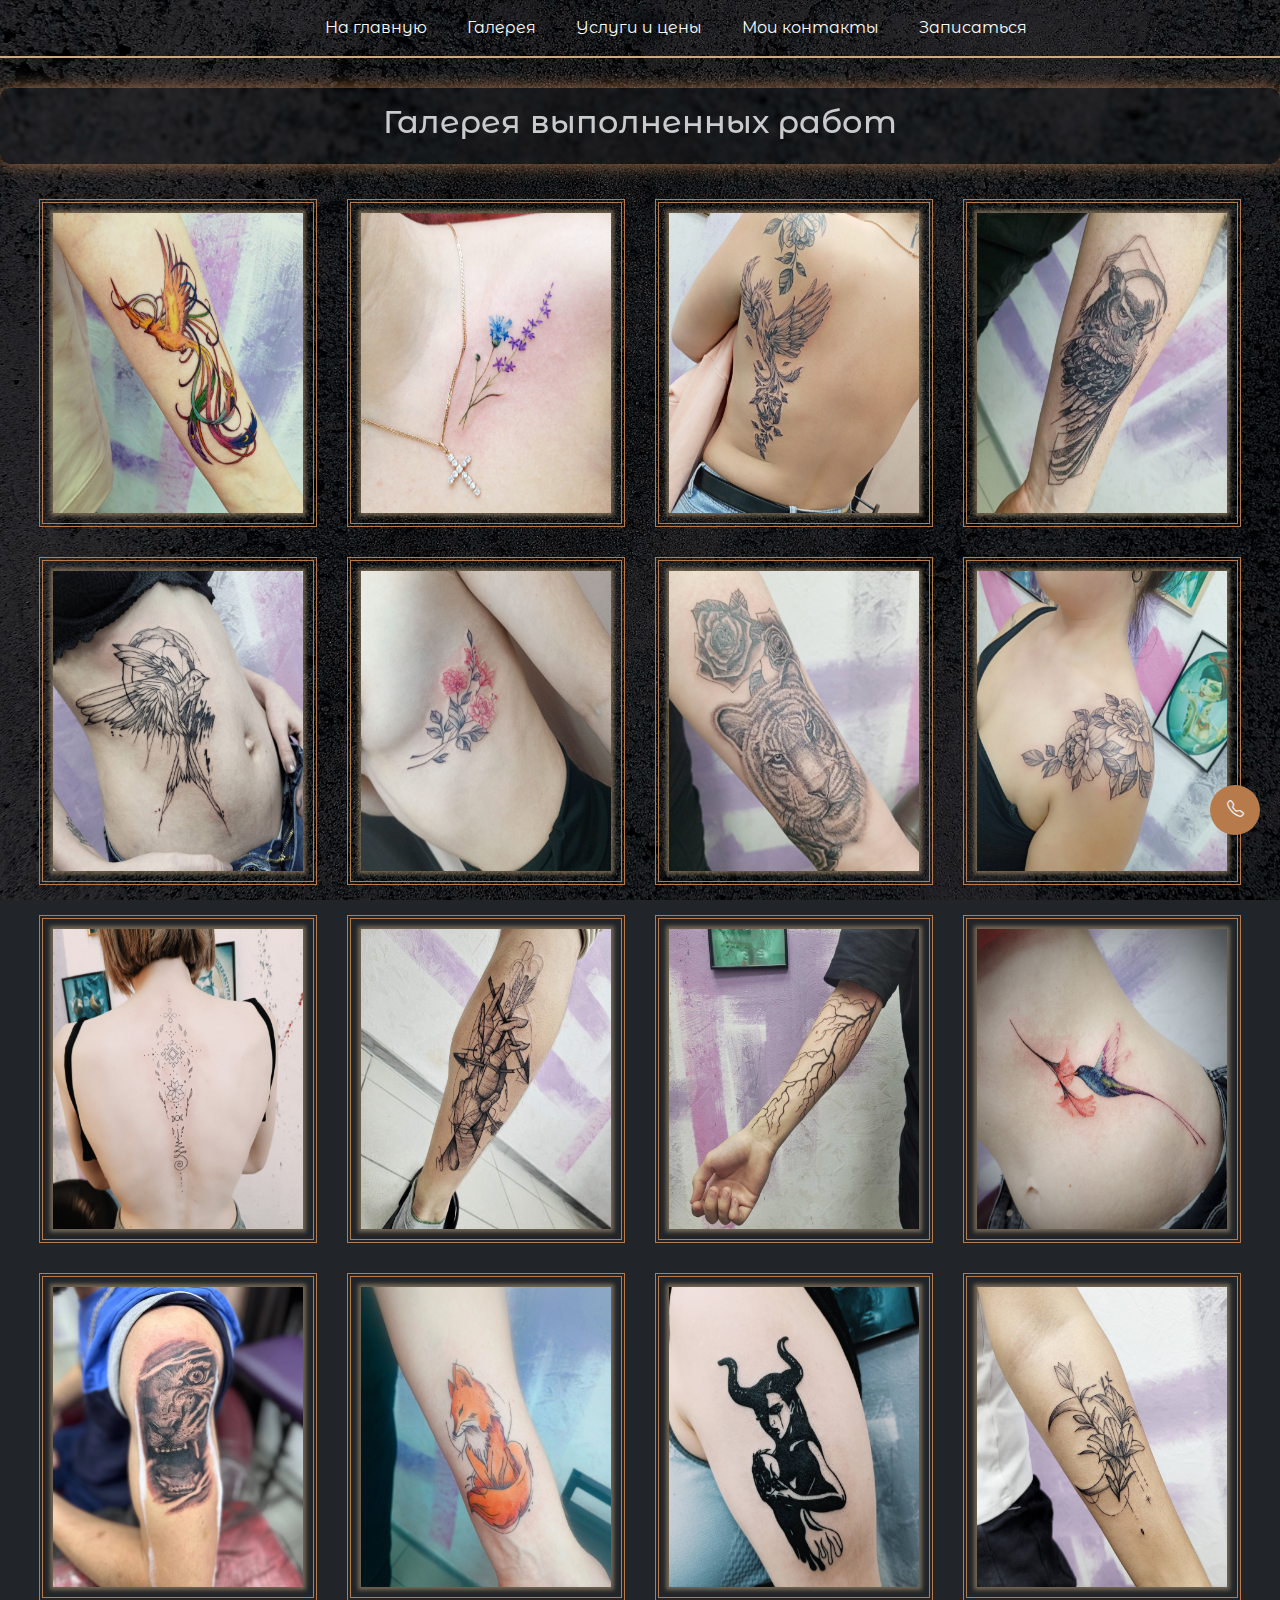
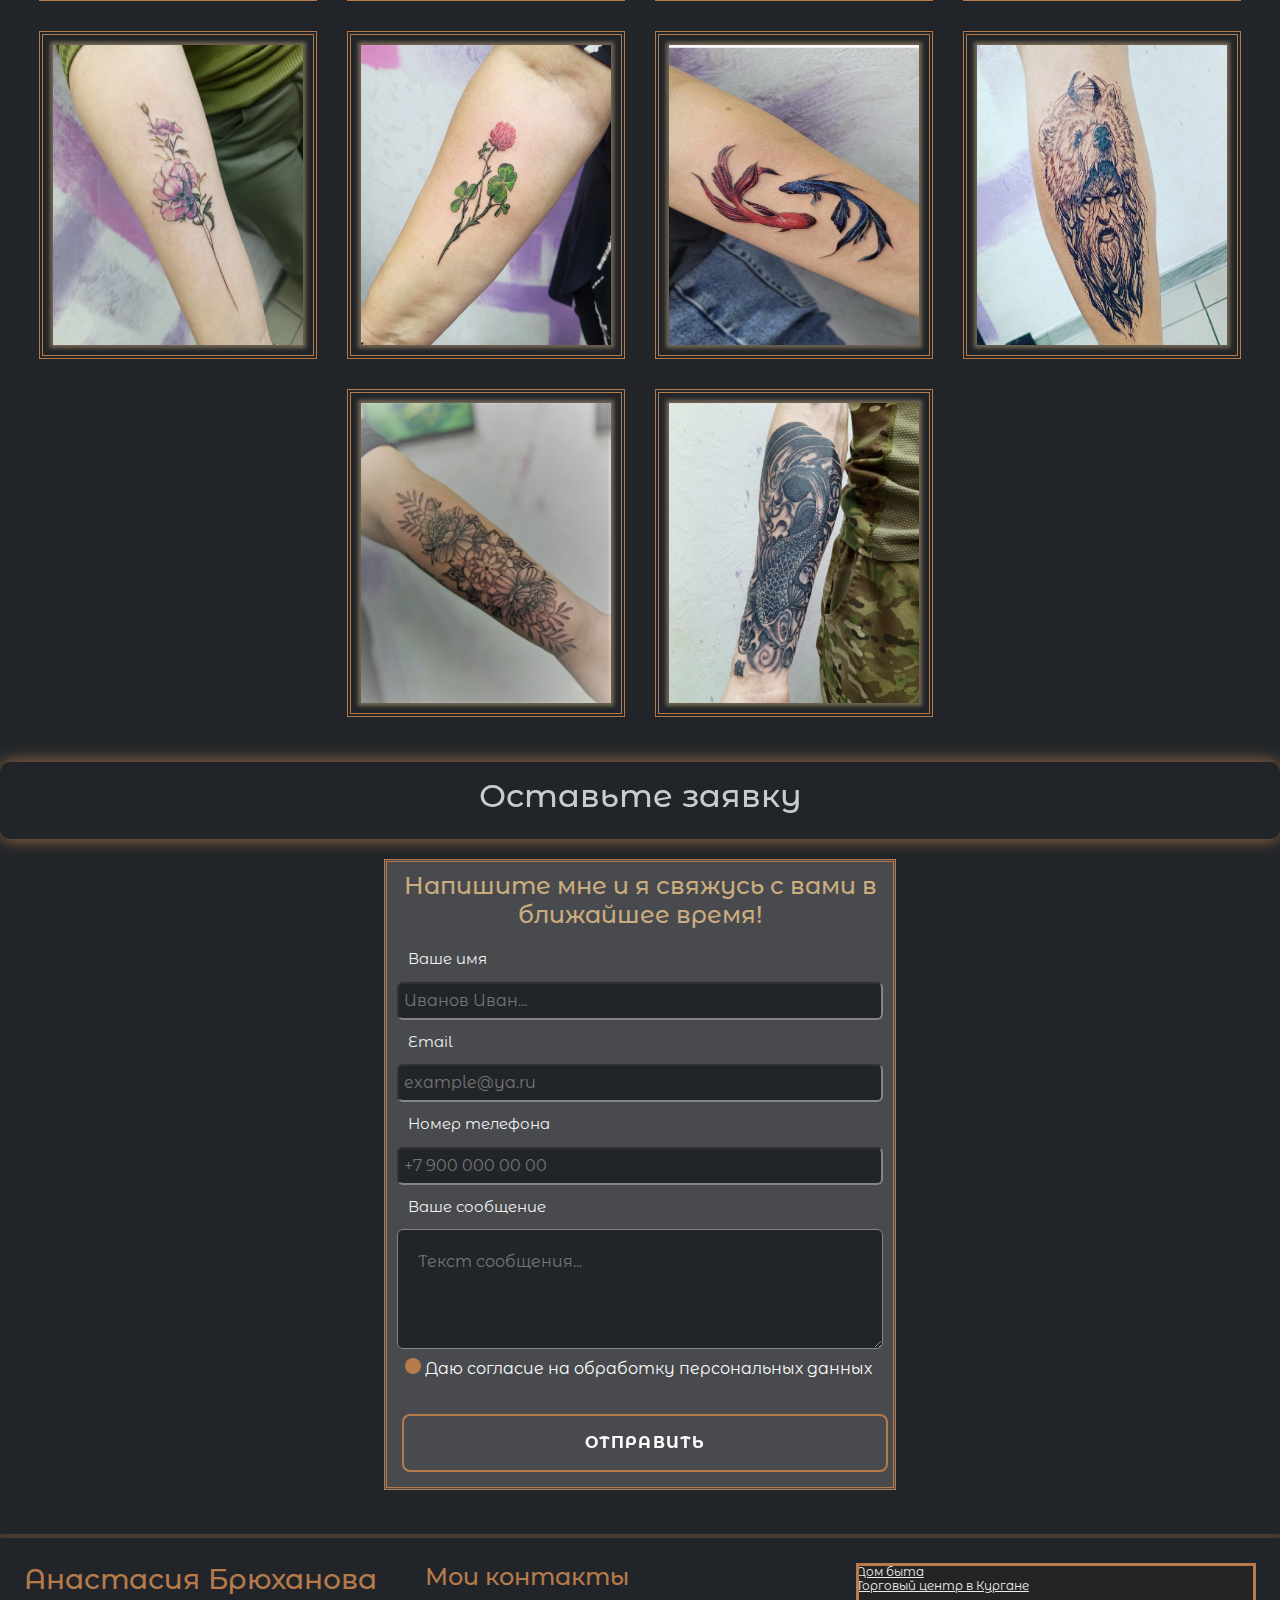
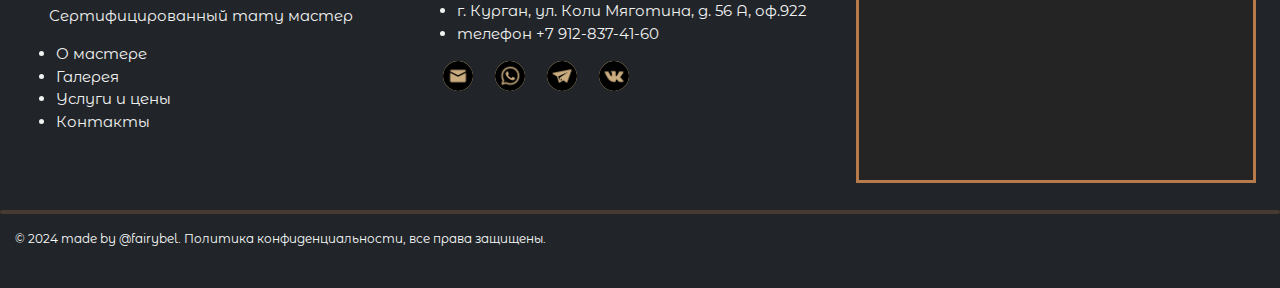
<file: gallary/gallary.html>
<!DOCTYPE html>
<html lang="ru" data-bs-theme="dark">
<head>
    <meta charset="UTF-8">
    <meta name="viewport" content="width=device-width, initial-scale=1.0">
    <meta name="application-name" content="Мастер татуировки 'Брюханова Анастасия'">
    <title>Галерея Анастасия Брюханова</title>
    
    <link href="https://cdn.jsdelivr.net/npm/bootstrap@5.3.3/dist/css/bootstrap.min.css" rel="stylesheet" integrity="sha384-QWTKZyjpPEjISv5WaRU9OFeRpok6YctnYmDr5pNlyT2bRjXh0JMhjY6hW+ALEwIH" crossorigin="anonymous">
    <link rel="stylesheet" href="https://cdn.jsdelivr.net/npm/bootstrap-icons@1.11.3/font/bootstrap-icons.min.css">
    <link rel="stylesheet" href="gallary.css">

</head>
<body>
    
    <nav class="navbar navbar-expand-lg navbar-dark bg-none" id="nav" aria-label="Tenth navbar example">
        <div class="container-fluid">
          <button class="navbar-toggler collapsed" type="button" data-bs-toggle="collapse" data-bs-target="#navbarsExample08" aria-controls="navbarsExample08" aria-expanded="false" aria-label="Toggle navigation">
            <span class="navbar-toggler-icon"></span>
          </button>
          <a href="/" class="d-flex align-items-center mb-2 mb-lg-0 text-white text-decoration-none">
            <svg class="bi me-2" width="40" height="32" role="img" aria-label="Bootstrap"><use xlink:href="#bootstrap"></use></svg>
          </a>
          <div class="navbar-collapse justify-content-md-center collapse " id="navbarsExample08">
            <ul class="navbar-nav">
              <li class="nav-item ms-4">
                <a class="nav-link active" id="nav-name" aria-disabled="true" href="../index.html">На главную</a>
              </li>
              <li class="nav-item ms-4">
                <a class="nav-link active" id="nav-name" href="/gallary/gallary.html">Галерея</a>
              </li>
              <li class="nav-item ms-4">
                <a class="nav-link active" id="nav-name" aria-disabled="true" href="#form">Услуги и цены</a>
              </li>
              <li class="nav-item ms-4">
                <a class="nav-link active" id="nav-name" aria-disabled="true" href="#social">Мои контакты</a>
              </li>
              <li class="nav-item ms-4">
                <a class="nav-link active" id="nav-name" aria-disabled="true" href="#form">Записаться</a>
              </li>             
            </ul>            
          </div>
        </div>
      </nav>
<header>   
<div class="header">
<h2 class="header-par">Галерея выполненных работ</h2>
</div>
</header>
<div class="animate-pulse">
  <a href="tel:+79128374160"><i class="bi bi-telephone"></i></a>
</div>
<main>

    <div id="container">
        <img id="picture" src="/public/1.jpg" alt="tatto">
    </div>
    <div id="container">
        <img id="picture" src="/public/2.jpg" alt="tatto">
    </div>
    <div id="container">
        <img id="picture" src="/public/3.jpg" alt="tatto">
    </div>
    <div id="container">
        <img id="picture" src="/public/4.jpg" alt="tatto">
    </div>
    <div id="container">
        <img id="picture" src="/public/5.jpg" alt="tatto">
    </div>
    <div id="container">
        <img id="picture" src="/public/6.jpg" alt="tatto">
    </div>
    <div id="container">
        <img id="picture" src="/public/7.jpg" alt="tatto">
    </div>
    <div id="container">
        <img id="picture" src="/public/8.jpg" alt="tatto">
    </div>
    <div id="container">
        <img id="picture" src="/public/9.jpg" alt="tatto">
    </div>
    <div id="container">
        <img id="picture" src="/public/10.jpg" alt="tatto">
    </div>
    <div id="container">
        <img id="picture" src="/public/11.jpg" alt="tatto">
    </div>
    <div id="container">
        <img id="picture" src="/public/12.jpg" alt="tatto">
    </div>
    <div id="container">
        <img id="picture" src="/public/13.jpg" alt="tatto">
    </div>
    <div id="container">
        <img id="picture" src="/public/14.jpg" alt="tatto">
    </div>
    <div id="container">
        <img id="picture" src="/public/15.jpg" alt="tatto">
    </div>
    <div id="container">
        <img id="picture" src="/public/16.jpg" alt="tatto">
    </div>
    <div id="container">
        <img id="picture" src="/public/17.jpg" alt="tatto">
    </div>
    <div id="container">
        <img id="picture" src="/public/19.jpg" alt="tatto">
    </div>
    <div id="container">
        <img id="picture" src="/public/20.jpg" alt="tatto">
    </div>
    <div id="container">
      <img id="picture" src="/public/21.jpg" alt="tatto">
  </div>
  <div id="container">
    <img id="picture" src="/public/22.jpg" alt="tatto">
</div>
<div id="container">
  <img id="picture" src="/public/23.jpg" alt="tatto">
</div>
</main>
<section id="form">
  <div class="header">
    <h2 class="header-par">Оставьте заявку</h2>
    </div>
  <div class="container-form">
          <form class="form" id="form" action="https://api.web3forms.com/submit" method="POST">
               <input type="hidden" name="access_key" value="220f53ff-a9fa-4289-b138-0176e1e0e866">
              <div class="form-par">
                  <h4>Напишите мне и я свяжусь с вами в ближайшее время!</h4>
              </div>
              <label for="Name" id="label">Ваше имя</label>
              <input type="text" name="name" id="text-form"  placeholder="Иванов Иван..." required autocomplete="off">
              <label for="email" id="label">Email</label>
              <input type="email" name="email" id="text-form"  placeholder="example@ya.ru" required autocomplete="off">
              <label for="tel" id="label">Номер телефона</label>
              <input type="tel" name="tel" id="text-form" placeholder="+7 900 000 00 00"  required autocomplete="off">
              <label for="text" id="label-form-par">Ваше сообщение</label>
                  <textarea id="text-form-par" name="comment" placeholder="Текст сообщения..." required autocomplete="off"></textarea>           
              
              <label for="checkbox" id="checkbox">
                  <input type="checkbox" checked class="_req" id="check" required> Даю согласие на обработку персональных данных
              </label>
              <div class="container-btn-form">
                  <button class="btn-form" type="submit">Отправить</button>
              </div>
      </form>
  </div>
</section>

<br>
<hr class="hr">

<footer>
  <div class="footer">
    <div class="logo-footer">
        <h3 id="name-footer">Анастасия Брюханова</h3>
        <p class="par-footer">Сертифицированный тату мастер</p>
        <ul class="footer-list">
          <li class="par-footer"><a href="../index.html" target="_blank" class="par-footer">О мастере</a></li>
          <li class="par-footer"><a href="gallary.html" target="_blank" class="par-footer">Галерея</a></li>
          <li class="par-footer"><a href="../index.html" target="_blank" class="par-footer">Услуги и цены</a></li>
          <li class="par-footer"><a href="#social" class="par-footer">Контакты</a></li>
      </ul>
    </div>
   
    <div>
        <h4 id="name-footer">Мои контакты</h4>
        <ul>
            <li class="par-footer">г. Курган, ул. Коли Мяготина, д. 56 А, оф.922</li>
            <li class="par-footer"><a class="par-footer" href="tel:+79128374160" target="_blank" >телефон +7 912-837-41-60</a></li>
        </ul>
        <section id="social">
            <div class="social">
            <span><a href="mailto:bryukhanovaaa@gmail.com"><img class="icon" src="/public/mail.png" alt="mail" width="30px"></a> </span>
            <span><a href="tel:+79128374160" target="_blank"><img class="icon" src="/public/whatsapp.png" alt="whatsup" width="30px"></a></span>
            <span><a href="https://t.me/bryukhanovaaa" target="_blank"><img class="icon" src="/public/tg.png" width="30px" alt="telegram"></a></span>
            <span><a href="https://vk.com/id512011863" target="_blank"><img class="icon" src="/public/vk.png" width="30px" alt="vkontakte"></a></span>
        </div>       
    </div>
  </section>
    <div >
        <div class="map" style="position:relative;overflow:hidden;">
            <a href="https://yandex.ru/maps/org/dom_byta/1263902579/?utm_medium=mapframe&utm_source=maps" style="color:#eee;font-size:12px;position:absolute;top:0px;">Дом быта</a>
            <a href="https://yandex.ru/maps/53/kurgan/category/shopping_mall/184108083/?utm_medium=mapframe&utm_source=maps" style="color:#eee;font-size:12px;position:absolute;top:14px;">Торговый центр в Кургане</a>
            <iframe class="iframe" src="https://yandex.ru/map-widget/v1/org/dom_byta/1263902579/?ll=65.314861%2C55.435999&z=16" width="400" height="220" frameborder="1" allowfullscreen="true" style="position:relative;"></iframe></div>
    </div>
</div>

<div>
    <hr class="hr">
</div>
<p class="under-footer">© 2024 made by <a class="creator" href="https://portfolio-fairybel.glitch.me/" target="_blank">@fairybel</a>. Политика конфиденциальности, все права защищены.</p>
<br>
</footer>


  
<script src="https://cdn.jsdelivr.net/npm/bootstrap@5.3.3/dist/js/bootstrap.bundle.min.js" integrity="sha384-YvpcrYf0tY3lHB60NNkmXc5s9fDVZLESaAA55NDzOxhy9GkcIdslK1eN7N6jIeHz" crossorigin="anonymous"></script>

<script src="gallery.js"></script>  

</body>
</html>
</file>
<file: gallary/gallary.css>
@import url('https://fonts.googleapis.com/css2?family=Cinzel+Decorative:wght@400;700;900&family=Manrope:wght@200..800&family=Pattaya&display=swap');
@import url('https://fonts.googleapis.com/css2?family=Lobster&family=Montserrat+Alternates:ital,wght@0,100;0,200;0,300;0,400;0,500;0,600;0,700;0,800;0,900;1,100;1,200;1,300;1,400;1,500;1,600;1,700;1,800;1,900&display=swap');



body{
    margin: 0;
    background-image: url(/gallary/picture/black-concrete-texture.jpg);
    background-position: center;
    background-size: cover;
    background-attachment: fixed;
    width: 100%;
    height: 100vh;
    background-color: #212529;
    color: #fafcfc;
    font-family: "Montserrat Alternates", sans-serif;
    font-weight: 400;
    font-style: normal;
}
#nav{
  border-bottom: 2px solid #caac7f;
}
#nav-name{
  color: #fafcfc;
  font-size: 16px;
 
}
#nav-name:hover{
  color: #caac7f;
  
}

.animate-pulse{
  position: fixed;
  bottom: 65px;
  right: 20px;
  width: 50px;
  height: 50px;
  z-index: 10;
  background-color: #b67a4b;
  border-radius: 60%;
  padding: 12px;
  text-align: center;
  animation: animate_pulse 3s infinite;
}
.animate-pulse i{
  color: #f1f1f1;
  font-size: 17px;
}
.animate-pulse:hover {
 cursor: pointer;
}
@keyframes animate_pulse {
  0% {
    box-shadow: 0 0 0 0 #caac7f;
  }
  70% {
    box-shadow: 0 0 0 12px rgb(182, 122, 75, 0.5);
  }
  100% {
    box-shadow: 0 0 0 0 #caac7f;
  }
}

.header{
   
    color: #fafcfc;
    text-align: center;
    margin-top: 30px;
    margin-bottom: 20px;
    padding: 15px;
    backdrop-filter: blur(2px);
    font-weight: 500;
    font-style: normal;
    border-radius: 10px;
    box-shadow: 0 0 18px -1px #b67a4b;
}
.header-par{
    color: #cacbcc;
}
main{
    display: flex;
    justify-content: center;
    flex-wrap: wrap;
}
#container{
   border: 4px double #b67a4b;
    margin: 15px;
    padding: 10px;
    overflow: hidden;
    
}
#picture{
    width: 250px;
    height: 300px;
    box-shadow: 0 0 4px 3px rgb(202, 172, 127, 0.5);
    transition: transform 400ms ease-out;
}
#picture:hover{
    transform: scale(1.5);
    cursor: pointer;
}


.container-btn-form{
    display: flex;
    justify-content: center;
    width: 100%;
    margin-top: 20px;
    }
    .btn-form{
      background: none;
      color: #fafcfc;
      padding: 15px;
      margin: 5px 15px;
      width: 50%;
      border: 2px solid #b67a4b;
      border-radius: 8px;
      backdrop-filter: blur(4px);
      letter-spacing: 1.2px;
      font-weight: bold;
      text-decoration: none;
      text-transform: uppercase;
      transition: 0.5s;
      overflow: hidden;
     
    }
    .btn-form:hover{
      color: #b67a4b;
      box-shadow: 0 0 5px #caac7f,
                  0 0 25px #caac7f,
                  0 0 50px #caac7f,
                  0 0 200px #caac7f;
       -webkit-box-reflect:below 1px linear-gradient(transparent, #0005);
       transform: translateY(-3px);
    }
    .btn-form:active{
      box-shadow: #b67a4b 0 3px 3px inset;
      transform: translateY(2px);
    }
    
    .string{
        text-decoration: none;
        color: #fafcfc;
      }
      .string:hover{
        color: #b67a4b;
      }


.feedback{
  display: flex;
  justify-content: space-around;
  flex-wrap: wrap;
  margin-top: 50px;
  width: 100%;
}     
.feedback-par{
  
  width: 30%;
  margin: 20px;
  padding: 15px;
  text-align: center;
  backdrop-filter: blur(2px);
  box-shadow: 0 0 18px -1px #b67a4b;
} 
 

.heading{
  display: flex;
  justify-content: center;
  margin: 20px;
  border-bottom: 2px solid #caac7f;
 
}
.heading-par{
  color: #fafcfc;
  font-family: "Montserrat Alternates", sans-serif;
  font-weight: 600;
  font-style: italic;
    
}

.container-form{
  display: flex;
  justify-content: center;
}


.form{
  display: flex;
  flex-direction: column;
  align-self: center;
  background-color: rgb(163, 161, 161, 0.3);
  width: 40%;
  height: 90%;
  border: 3px double #b67a4b;
  padding: 10px;
  margin: 0 auto;
  
}
.form-par{
  text-align: center;
  color: #caac7f;
  font-size: 18px;
}
#label{
  display: block;
  color: #f1f1f1;
  font-size: 15px;
  padding: 6px;
  margin: 5px;
  max-width: 100%;
}
#text-form{
  padding: 5px;
  border-radius: 6px;
  cursor: pointer;
  max-width: 100%;
  background-color: #212529;
}
#text-form:hover, #text-form-par:hover{
  border: 2px solid #b67a4b;
}
#label-form-par{
  display: block;
  color: #f1f1f1;
  font-size: 15px;
  padding: 6px;
  margin: 5px;
  
}
#text-form-par{
 min-width: 100%;
 min-height: 120px;
 border-radius: 6px;
 resize: vertical;
padding: 20px;
background-color: #212529;
}


#checkbox{
  padding: 8px;
}
  #check{
    appearance: none;
    width: 1rem;
    height: 1rem;
    background-color: #fafcfc;
    border-radius: 50%;
    cursor: pointer;
    transition: 0.3s;
  
  }
  #check:checked{
    background-color: #b67a4b;
   
  } 


.container-btn-form{
align-self: center;
 width: 100%;
 display: block;

}
.btn-form{
  background: none;
  color: #fafcfc;
  padding: 15px;
  margin: 5px;
  width: 100%;
  border: 2px solid #b67a4b;
  border-radius: 8px;
  backdrop-filter: blur(4px);
  letter-spacing: 1.2px;
  font-weight: bold;
  text-decoration: none;
  text-transform: uppercase;
  transition: 0.5s;
  overflow: hidden;
 
}
.btn-form:hover{
  color: #b67a4b;
  box-shadow: 0 0 5px #caac7f,
              0 0 25px #caac7f,
              0 0 50px #caac7f,
              0 0 200px #caac7f;
   -webkit-box-reflect:below 1px linear-gradient(transparent, #0005);
   transform: translateY(-3px);
}
.btn-form:active{
  box-shadow: #b67a4b 0 3px 3px inset;
  transform: translateY(2px);
}


.footer{
  display: flex;
  justify-content: space-around;
  flex-wrap: wrap;
  margin-top: 25px;
}
.logo-footer{
  text-align: center;
}
#name-footer{
  color: #b67a4b;
  transition: all 0.5s ease;
  cursor: pointer;
}
#name-footer:hover{
 color: #fafcfc;
}
.footer-list{
  font-size: 15px;
  text-align: start;
}
.par-footer{
  color: #f1f1f1;
  transition: all 0.5s ease;
  text-decoration: none;
  font-size: 15px;
}
.par-footer:hover{
  color: #caac7f;
  cursor: pointer;
  transform: scale(1.1);
}
.icon{
  
  margin-left: 18px;
  background-color: #caac7f;
  border-radius: 25px;
  transition: all 0.5s ease
}
.icon:hover{
  transform: scale(1.3);
  cursor: pointer;
}

.iframe {
  border: 3px solid #b67a4b;
  backdrop-filter: saturate(10%);
  cursor: pointer;
  overflow: hidden;
  transition: 1s;
}
.iframe:hover{
  transform: scale(1.2);
  border: 1px solid #b67a4b;
}


.hr{
margin-top: 20px;
border: 2px solid #b67a4b; 
border-radius: 10px;
 
}
.under-footer{
  font-size: 12px;
  margin-left: 15px;
}
.creator{
  color: #fafcfc;
  text-decoration: none;
}

@media all and (max-width: 820px){
  .form{
    width: 70%;
  }
.footer{
  flex-direction: column;
  align-content: center;
  text-align: center;
}
.social{
  margin-top: 15px;
  text-align: center;
}
.map{
  margin-top: 20px;
}
.par-footer{
  list-style-type: none;
  
}
.footer-list{
  margin: 0;
  text-align: center;
  margin-left: -40px;
}
.under-footer{
  text-align: center;
}
  
}
@media all and (max-width: 480px){
  #nav-name{
    font-size: 14px;
  }
  .container-btn-form{
    margin-left: -10px;
  }
  .form{
    width: 80%;
    
  }
  .form-par, .btn-form, #label, 
#text-form, #label-form-par, #text-form-par, 
#checkbox{
  font-size: 14x;
}
.form-par h4{
  font-size: 16px;
}
  .string, p, .par-footer{
    font-size: 14px;
  }
.fw-normal, #name-footer{
  font-size: 17px;
}
.footer{
  margin: 10px;
  text-align: center;
 
}

.under-footer{
  font-size: 12px;
 
}
iframe{
  width: 80%;
 }
 
  }

  @media all and (max-width: 375px){
    
    .header-par{
      font-size: 20px;
    }
    #label,#text-form, #label-form-par, #text-form-par,
    .string, p, .par-footer, .btn-form, #checkbox{
      font-size: 12px;
    }
   #name-footer{
    font-size: 17px;
  }
  .footer{
    margin: 10px;
    text-align: center;
   
  }
  
  .under-footer{
    font-size: 8px;
   
  }
   
    }
</file>
